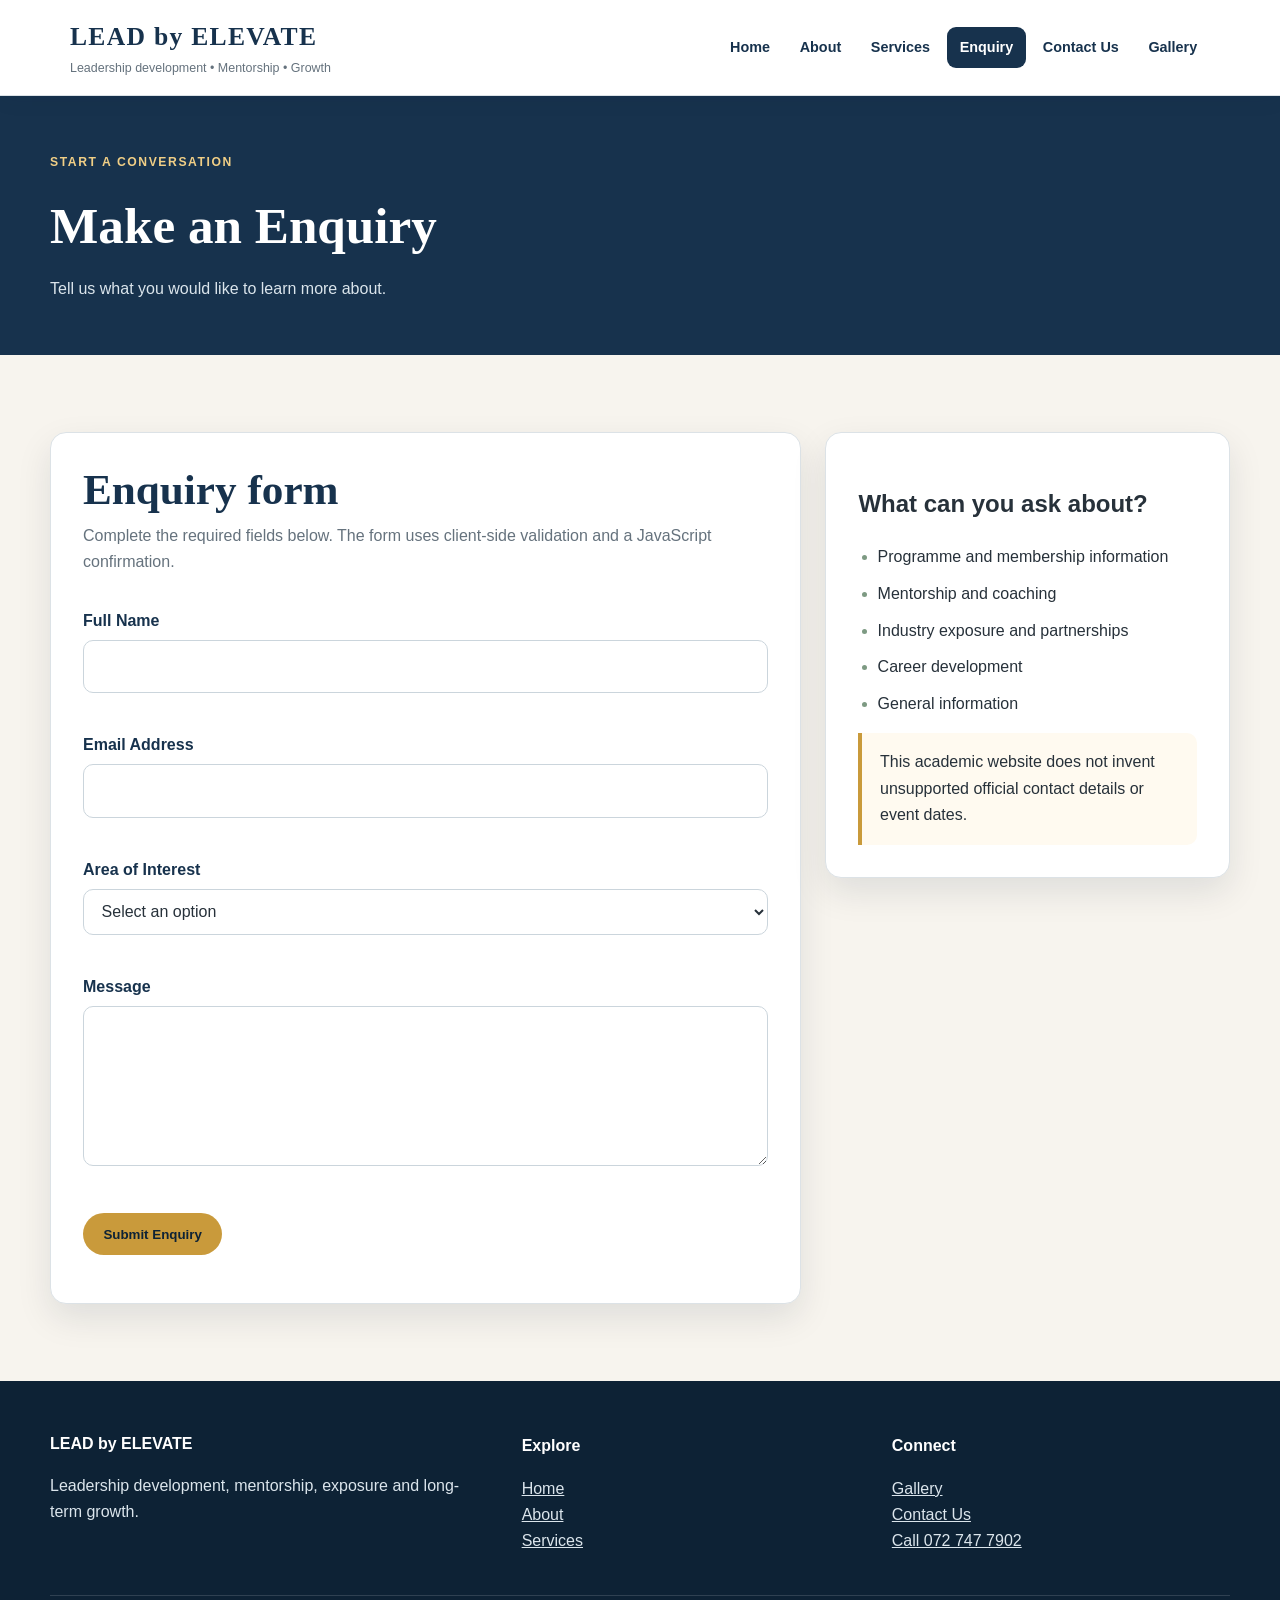
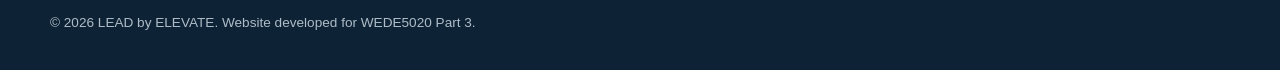
<file: Enquiry.html>
<!DOCTYPE html>
<html lang="en">
<head>
  <meta charset="UTF-8"><meta name="viewport" content="width=device-width, initial-scale=1.0">
  <meta name="description" content="Send an enquiry to LEAD by ELEVATE about leadership development, mentorship, exposure, coaching or community activities.">
  <meta name="theme-color" content="#17324d"><title>Enquiry | LEAD by ELEVATE</title>
  <link rel="stylesheet" href="css/style.css">
  <meta name="keywords" content="LEAD by ELEVATE enquiry, leadership programme, mentorship, coaching, industry exposure">
</head>
<body>
<a class="skip-link" href="#main-content">Skip to main content</a>
<header class="site-header"><div class="header-inner"><a class="brand" href="index.html"><span class="brand-title">LEAD by ELEVATE</span><span class="brand-tagline">Leadership development • Mentorship • Growth</span></a><input class="nav-toggle" type="checkbox" id="nav-toggle" aria-label="Toggle navigation"><label class="nav-toggle-label" for="nav-toggle"><span></span></label><nav class="main-nav" aria-label="Main navigation"><ul><li><a href="index.html">Home</a></li><li><a href="About.html">About</a></li><li><a href="Services.html">Services</a></li><li><a href="Enquiry.html">Enquiry</a></li><li><a href="Contact%20Us.html">Contact Us</a></li><li><a href="Gallery.html">Gallery</a></li></ul></nav></div></header>
<main id="main-content">
<section class="page-banner"><div class="container"><span class="eyebrow">Start a conversation</span><h1>Make an Enquiry</h1><p>Tell us what you would like to learn more about.</p></div></section>
<section class="section"><div class="container form-layout">
<div class="form-card"><div class="section-heading"><h2>Enquiry form</h2><p>Complete the required fields below. The form uses client-side validation and a JavaScript confirmation.</p></div>
<form id="enquiryForm" novalidate>
<div class="form-group"><label for="name">Full Name</label><input id="name" name="name" type="text" pattern="[A-Za-zÀ-ÿ][A-Za-zÀ-ÿ\s'-]*" title="Use letters, spaces, apostrophes or hyphens." autocomplete="name" minlength="2" maxlength="80" required aria-describedby="nameError"><small class="field-error" id="nameError"></small></div>
<div class="form-group"><label for="email">Email Address</label><input id="email" name="email" type="email" autocomplete="email" maxlength="120" required aria-describedby="emailError"><small class="field-error" id="emailError"></small></div>
<div class="form-group"><label for="interest">Area of Interest</label><select id="interest" name="interest" required aria-describedby="interestError"><option value="">Select an option</option><option>Leadership Development</option><option>Mentorship</option><option>Industry Exposure</option><option>Career Growth</option><option>Coaching</option><option>General Enquiry</option></select><small class="field-error" id="interestError"></small></div>
<div class="form-group"><label for="message">Message</label><textarea id="message" name="message" minlength="10" maxlength="1000" required aria-describedby="messageError"></textarea><small class="field-error" id="messageError"></small></div>
<button class="button button-primary" type="submit">Submit Enquiry</button><p id="formMessage" class="form-message" role="status" aria-live="polite"></p>
</form></div>
<aside class="info-card"><h2>What can you ask about?</h2><ul class="check-list"><li>Programme and membership information</li><li>Mentorship and coaching</li><li>Industry exposure and partnerships</li><li>Career development</li><li>General information</li></ul><div class="notice">This academic website does not invent unsupported official contact details or event dates.</div></aside>
</div></section>
</main>
<footer class="site-footer"><div class="container"><div class="footer-grid"><div><h2>LEAD by ELEVATE</h2><p>Leadership development, mentorship, exposure and long-term growth.</p></div><div><h3>Explore</h3><p><a href="index.html">Home</a><br><a href="About.html">About</a><br><a href="Services.html">Services</a></p></div><div><h3>Connect</h3><p><a href="Gallery.html">Gallery</a><br><a href="Contact%20Us.html">Contact Us</a><br><a href="tel:+27727477902">Call 072 747 7902</a></p></div></div><div class="footer-bottom">&copy; <span id="currentYear">2026</span> LEAD by ELEVATE. Website developed for WEDE5020 Part 3.</div></div></footer>
<script src="js/script.js"></script></body></html>
</file>
<file: css/style.css>
/* LEAD by ELEVATE - Part 2 external stylesheet */
:root {
  --navy: #17324d;
  --navy-dark: #0d2235;
  --gold: #c99a3b;
  --sage: #7d9a83;
  --cream: #f7f4ee;
  --white: #ffffff;
  --charcoal: #27313a;
  --muted: #65727d;
  --border: #dce2e6;
  --shadow: 0 14px 35px rgba(13, 34, 53, 0.10);
  --radius: 16px;
  --max-width: 1180px;
}

* { box-sizing: border-box; }
html { scroll-behavior: smooth; }
body {
  margin: 0;
  font-family: Arial, Helvetica, sans-serif;
  font-size: 1rem;
  line-height: 1.65;
  color: var(--charcoal);
  background: var(--cream);
}

img { display: block; max-width: 100%; height: auto; }
a { color: var(--navy); }
a:hover { color: var(--gold); }
a:focus-visible,
button:focus-visible,
input:focus-visible,
select:focus-visible,
textarea:focus-visible {
  outline: 3px solid rgba(201, 154, 59, 0.55);
  outline-offset: 3px;
}

.skip-link {
  position: absolute;
  left: -9999px;
  top: 0;
  z-index: 1000;
  padding: 0.75rem 1rem;
  background: var(--navy);
  color: var(--white);
  text-decoration: none;
}
.skip-link:focus { left: 1rem; top: 1rem; }

.site-header {
  background: var(--white);
  border-bottom: 1px solid var(--border);
  position: sticky;
  top: 0;
  z-index: 100;
  box-shadow: 0 5px 20px rgba(13,34,53,0.05);
}
.header-inner {
  max-width: var(--max-width);
  margin: 0 auto;
  padding: 1rem 1.25rem;
  display: flex;
  align-items: center;
  justify-content: space-between;
  gap: 1rem;
}
.brand { text-decoration: none; color: var(--navy); }
.brand:hover { color: var(--navy); }
.brand-title {
  display: block;
  font-family: Georgia, 'Times New Roman', serif;
  font-size: clamp(1.25rem, 2vw, 1.7rem);
  font-weight: 700;
  letter-spacing: 0.05em;
}
.brand-tagline { display: block; color: var(--muted); font-size: 0.78rem; }

.nav-toggle { position: absolute; opacity: 0; pointer-events: none; }
.nav-toggle-label {
  display: none;
  width: 2.75rem;
  height: 2.5rem;
  border: 1px solid var(--border);
  border-radius: 10px;
  cursor: pointer;
  align-items: center;
  justify-content: center;
  background: var(--white);
}
.nav-toggle-label span,
.nav-toggle-label span::before,
.nav-toggle-label span::after {
  display: block;
  width: 1.25rem;
  height: 2px;
  background: var(--navy);
  content: '';
  position: relative;
  transition: transform 0.2s ease;
}
.nav-toggle-label span::before { position: absolute; top: -6px; }
.nav-toggle-label span::after { position: absolute; top: 6px; }

.main-nav ul {
  list-style: none;
  display: flex;
  align-items: center;
  gap: 0.25rem;
  margin: 0;
  padding: 0;
}
.main-nav a {
  display: block;
  padding: 0.55rem 0.8rem;
  border-radius: 9px;
  color: var(--navy);
  text-decoration: none;
  font-weight: 700;
  font-size: 0.9rem;
  transition: background-color 0.2s ease, color 0.2s ease, transform 0.2s ease;
}
.main-nav a:hover { background: var(--cream); color: var(--navy-dark); transform: translateY(-1px); }
.main-nav a:active { transform: translateY(0); }
.main-nav a.active { background: var(--navy); color: var(--white); }

.container { width: min(100% - 2.5rem, var(--max-width)); margin-inline: auto; }
main { min-height: 70vh; }

.hero {
  background: linear-gradient(135deg, var(--navy-dark), var(--navy));
  color: var(--white);
  padding: clamp(3.5rem, 8vw, 6.5rem) 0;
}
.hero-grid {
  display: grid;
  grid-template-columns: 1.05fr 0.95fr;
  gap: clamp(2rem, 5vw, 4.5rem);
  align-items: center;
}
.hero h1 {
  margin: 0 0 1rem;
  font-family: Georgia, 'Times New Roman', serif;
  font-size: clamp(2.2rem, 5vw, 4.3rem);
  line-height: 1.05;
}
.hero p { max-width: 650px; color: #e9eef2; font-size: clamp(1rem, 1.6vw, 1.15rem); }
.eyebrow {
  display: inline-block;
  margin-bottom: 0.75rem;
  color: #f1cf86;
  text-transform: uppercase;
  letter-spacing: 0.13em;
  font-size: 0.76rem;
  font-weight: 800;
}
.hero-actions { display: flex; flex-wrap: wrap; gap: 0.8rem; margin-top: 1.5rem; }
.button {
  display: inline-block;
  border: 2px solid transparent;
  border-radius: 999px;
  padding: 0.72rem 1.15rem;
  font-weight: 800;
  text-decoration: none;
  cursor: pointer;
  transition: transform 0.2s ease, box-shadow 0.2s ease, background-color 0.2s ease;
}
.button:hover { transform: translateY(-2px); box-shadow: 0 8px 18px rgba(0,0,0,0.14); }
.button-primary { background: var(--gold); color: var(--navy-dark); }
.button-secondary { background: transparent; border-color: rgba(255,255,255,0.6); color: var(--white); }
.button-secondary:hover { background: var(--white); color: var(--navy); }
.hero-media { overflow: hidden; border-radius: 24px; box-shadow: 0 24px 50px rgba(0,0,0,0.25); }
.hero-media img { width: 100%; aspect-ratio: 4 / 3; object-fit: cover; }

.section { padding: clamp(3rem, 6vw, 5rem) 0; }
.section-alt { background: var(--white); }
.section-heading { max-width: 760px; margin-bottom: 2rem; }
.section-heading h2 {
  margin: 0 0 0.55rem;
  font-family: Georgia, 'Times New Roman', serif;
  color: var(--navy);
  font-size: clamp(1.8rem, 3.5vw, 2.7rem);
  line-height: 1.15;
}
.section-heading p { margin: 0; color: var(--muted); }

.card-grid { display: grid; grid-template-columns: repeat(3, 1fr); gap: 1.25rem; }
.card {
  background: var(--white);
  border: 1px solid var(--border);
  border-radius: var(--radius);
  padding: 1.5rem;
  box-shadow: var(--shadow);
  transition: transform 0.2s ease, box-shadow 0.2s ease, border-color 0.2s ease;
}
.card:hover { transform: translateY(-5px); border-color: #c5d1d9; box-shadow: 0 18px 42px rgba(13,34,53,0.14); }
.card h3 { margin-top: 0; color: var(--navy); font-size: 1.15rem; }
.card p { margin-bottom: 0; color: var(--muted); }

.split { display: grid; grid-template-columns: 1fr 1fr; gap: clamp(2rem, 5vw, 4rem); align-items: center; }
.content-image { border-radius: var(--radius); box-shadow: var(--shadow); }
.check-list, .plain-list { padding-left: 1.2rem; }
.check-list li { margin-bottom: 0.65rem; }
.check-list li::marker { color: var(--sage); }
.kicker { color: var(--sage); font-weight: 800; text-transform: uppercase; letter-spacing: 0.08em; font-size: 0.75rem; }

.page-banner { background: var(--navy); color: var(--white); padding: 3.25rem 0; }
.page-banner h1 { margin: 0; font-family: Georgia, 'Times New Roman', serif; font-size: clamp(2rem, 4vw, 3.2rem); }
.page-banner p { margin: 0.5rem 0 0; color: #dbe5ec; }

.gallery-grid { display: grid; grid-template-columns: repeat(3, 1fr); gap: 1rem; }
.gallery-card {
  overflow: hidden;
  background: var(--white);
  border: 1px solid var(--border);
  border-radius: 14px;
  box-shadow: var(--shadow);
}
.gallery-card a { display: block; overflow: hidden; }
.gallery-card img { width: 100%; aspect-ratio: 4 / 3; object-fit: cover; transition: transform 0.35s ease, filter 0.35s ease; }
.gallery-card:hover img { transform: scale(1.04); filter: brightness(0.92); }
.gallery-card figcaption { padding: 0.9rem 1rem 1rem; font-weight: 700; color: var(--navy); }

.form-layout { display: grid; grid-template-columns: 1.3fr 0.7fr; gap: 1.5rem; align-items: start; }
.form-card, .info-card { background: var(--white); border: 1px solid var(--border); border-radius: var(--radius); padding: clamp(1.25rem, 3vw, 2rem); box-shadow: var(--shadow); }
.form-group { margin-bottom: 1rem; }
.form-group label { display: block; margin-bottom: 0.35rem; font-weight: 800; color: var(--navy); }
.form-group input, .form-group select, .form-group textarea {
  width: 100%;
  border: 1px solid #cbd5dc;
  border-radius: 10px;
  padding: 0.78rem 0.85rem;
  font: inherit;
  color: var(--charcoal);
  background: var(--white);
  transition: border-color 0.2s ease, box-shadow 0.2s ease;
}
.form-group input:focus, .form-group select:focus, .form-group textarea:focus { border-color: var(--sage); box-shadow: 0 0 0 4px rgba(125,154,131,0.16); outline: none; }
.form-group textarea { min-height: 160px; resize: vertical; }
.form-message { margin: 1rem 0 0; color: var(--sage); font-weight: 800; }

.notice { border-left: 4px solid var(--gold); padding: 1rem 1.1rem; background: #fffaf0; border-radius: 0 10px 10px 0; }

.site-footer { margin-top: 0; background: var(--navy-dark); color: #dbe5ec; padding: 2.25rem 0; }
.footer-grid { display: grid; grid-template-columns: 1.3fr 1fr 1fr; gap: 2rem; }
.site-footer h2, .site-footer h3 { color: var(--white); font-size: 1rem; }
.site-footer a { color: #dbe5ec; }
.site-footer a:hover { color: #f1cf86; }
.footer-bottom { border-top: 1px solid rgba(255,255,255,0.14); margin-top: 1.5rem; padding-top: 1rem; font-size: 0.85rem; color: #aebcc7; }

@media (max-width: 900px) {
  .hero-grid, .split, .form-layout { grid-template-columns: 1fr; }
  .card-grid { grid-template-columns: repeat(2, 1fr); }
  .gallery-grid { grid-template-columns: repeat(2, 1fr); }
  .footer-grid { grid-template-columns: 1fr 1fr; }
}

@media (max-width: 768px) {
  .header-inner { padding: 0.85rem 1rem; }
  .nav-toggle-label { display: flex; }
  .main-nav {
    display: none;
    position: absolute;
    left: 0;
    right: 0;
    top: 100%;
    background: var(--white);
    border-bottom: 1px solid var(--border);
    box-shadow: var(--shadow);
  }
  .main-nav ul { flex-direction: column; align-items: stretch; padding: 0.75rem 1rem 1rem; }
  .main-nav a { border-radius: 8px; }
  .nav-toggle:checked ~ .main-nav { display: block; }
  .nav-toggle:checked + .nav-toggle-label span { background: transparent; }
  .nav-toggle:checked + .nav-toggle-label span::before { transform: rotate(45deg); top: 0; }
  .nav-toggle:checked + .nav-toggle-label span::after { transform: rotate(-45deg); top: 0; }
  .container { width: min(100% - 2rem, var(--max-width)); }
  .hero { padding: 3.25rem 0 3.75rem; }
  .hero-media { order: -1; }
  .card-grid { grid-template-columns: repeat(2, 1fr); }
}

@media (max-width: 480px) {
  body { font-size: 0.96rem; }
  .brand-tagline { display: none; }
  .card-grid, .gallery-grid, .footer-grid { grid-template-columns: 1fr; }
  .hero-actions { flex-direction: column; align-items: stretch; }
  .button { text-align: center; }
  .section { padding: 2.75rem 0; }
  .page-banner { padding: 2.5rem 0; }
}

@media (prefers-reduced-motion: reduce) {
  *, *::before, *::after { scroll-behavior: auto !important; transition-duration: 0.01ms !important; }
}


/* Part 3: form feedback, search, interactive map and gallery lightbox */
.field-error {
  display: block;
  min-height: 1.15rem;
  margin-top: 0.3rem;
  color: #a52a2a;
  font-size: 0.86rem;
  font-weight: 700;
}
.form-group [aria-invalid="true"] {
  border-color: #a52a2a;
  box-shadow: 0 0 0 3px rgba(165,42,42,0.12);
}
.form-message-error { color: #a52a2a; }
.search-panel {
  max-width: 680px;
  margin: 0 0 1.5rem;
  padding: 1.1rem;
  background: var(--white);
  border: 1px solid var(--border);
  border-radius: var(--radius);
}
.search-panel label {
  display: block;
  margin-bottom: 0.45rem;
  color: var(--navy);
  font-weight: 800;
}
.search-panel input {
  width: 100%;
  padding: 0.8rem 0.9rem;
  border: 1px solid #cbd5dc;
  border-radius: 10px;
  font: inherit;
}
.search-panel input:focus {
  outline: 3px solid rgba(125,154,131,0.2);
  border-color: var(--sage);
}
.search-status { margin: 0.5rem 0 0; color: var(--muted); font-size: 0.9rem; }
.card[hidden], #noSearchResults[hidden] { display: none !important; }
.faq-block { max-width: 850px; margin-top: 3rem; }
.faq-block h2 { color: var(--navy); font-family: Georgia, 'Times New Roman', serif; }
.faq-block details {
  margin: 0.7rem 0;
  padding: 1rem 1.1rem;
  border: 1px solid var(--border);
  border-radius: 12px;
  background: var(--white);
}
.faq-block summary { color: var(--navy); font-weight: 800; cursor: pointer; }
.faq-block details p { margin-bottom: 0; color: var(--muted); }
.map-frame {
  overflow: hidden;
  border: 1px solid var(--border);
  border-radius: var(--radius);
  box-shadow: var(--shadow);
  background: #edf1f3;
}
.map-frame iframe { display: block; width: 100%; height: 390px; border: 0; }
.map-link { margin-top: 0.7rem; }
.lightbox-dialog {
  width: min(92vw, 1050px);
  max-width: none;
  max-height: 92vh;
  padding: 1rem;
  border: 1px solid var(--border);
  border-radius: 16px;
  background: var(--white);
  box-shadow: 0 25px 80px rgba(0,0,0,0.35);
}
.lightbox-dialog::backdrop { background: rgba(9,20,31,0.82); }
.lightbox-dialog img {
  display: block;
  max-width: 100%;
  max-height: 76vh;
  width: auto;
  height: auto;
  margin: 0 auto;
  object-fit: contain;
}
.lightbox-dialog p { margin: 0.75rem 3rem 0.25rem; text-align: center; color: var(--navy); font-weight: 800; }
.lightbox-close {
  position: sticky;
  top: 0;
  float: right;
  z-index: 2;
  width: 2.5rem;
  height: 2.5rem;
  border: 0;
  border-radius: 50%;
  background: var(--navy);
  color: white;
  font-size: 1.6rem;
  line-height: 1;
  cursor: pointer;
}
@media (max-width: 600px) {
  .map-frame iframe { height: 300px; }
  .lightbox-dialog { padding: 0.65rem; }
}
</file>
